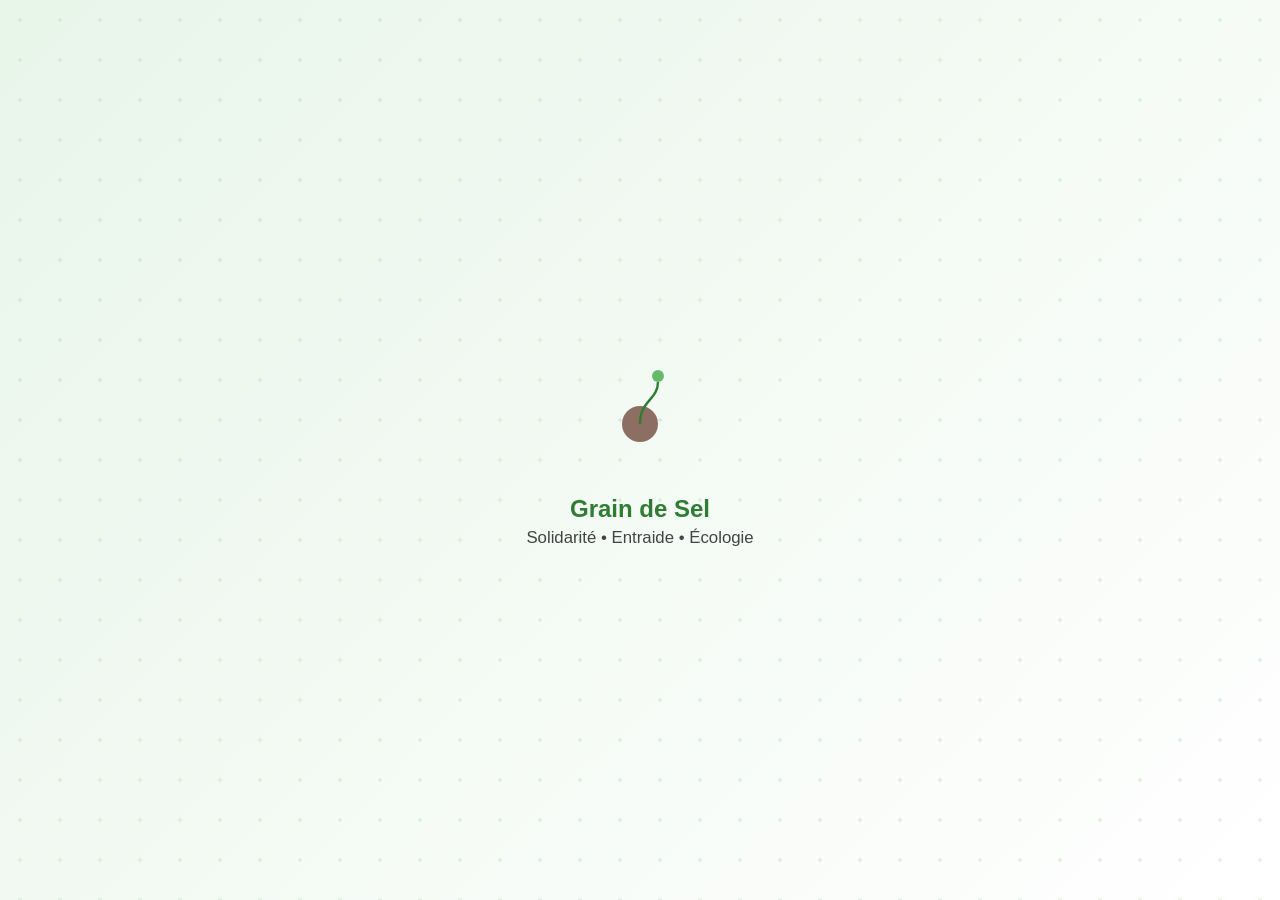
<file: 0utils/divers/mouv_index.html>
<html lang="fr">
<head>
 <meta http-equiv="Content-Type" content="text/html; charset=utf-8">
 <META NAME="Robots" CONTENT="none">
<TITLE>Grain de sel</TITLE>
<!-- <link rel="icon" href="http://gfait.free.fr/Grain/0utils/img/ICON-G.ico" type="image/x-icon">  --!>
	<link rel="stylesheet" href="mouv_style.css"/>


</head>

<body>

<section class="grain-animation">

  <div class="slide active">
    <svg viewBox="0 0 200 200" class="icon">
      <circle cx="100" cy="120" r="30" class="soil"/>
      <path d="M100 120 C100 80, 130 80, 130 50" class="stem"/>
      <circle cx="130" cy="40" r="10" class="leaf"/>
    </svg>
    <h1>Grain de Sel</h1>
    <p>Solidarité • Entraide • Écologie</p>
  </div>

  <div class="slide">
    <svg viewBox="0 0 200 200" class="icon">
      <circle cx="60" cy="100" r="20" class="node"/>
      <circle cx="140" cy="100" r="20" class="node"/>
      <path d="M80 100 Q100 60 120 100" class="flow"/>
      <path d="M120 100 Q100 140 80 100" class="flow"/>
    </svg>
    <h2>Don libre</h2>
    <p>Sans échange direct</p>
  </div>

  <div class="slide">
    <svg viewBox="0 0 200 200" class="icon">
      <circle cx="70" cy="100" r="20" class="person"/>
      <circle cx="130" cy="100" r="20" class="person"/>
      <path d="M70 120 Q100 150 130 120" class="hands"/>
    </svg>
    <h2>Communauté</h2>
    <p>Chacun donne quand il peut</p>
  </div>

  <div class="slide">
    <svg viewBox="0 0 200 200" class="icon">
      <circle cx="100" cy="100" r="50" class="pulse"/>
    </svg>
    <h2>Rejoignez-nous</h2>
    <p>WhatsApp : GRAINS DE SEL 06</p>
  </div>

</section>

<!--	<script type='text/javascript' src='mouv_style.js'></script>  --!>

<script>
document.addEventListener("DOMContentLoaded", () => {
  const slides = document.querySelectorAll(".slide");
  let index = 0;

  function nextSlide() {
    slides[index].classList.remove("active");
    index = (index + 1) % slides.length;
    slides[index].classList.add("active");
  }

  setInterval(nextSlide, 6000);
});
</script>

</body>
</html>
</file>
<file: 0utils/divers/mouv_style.css>
body {
  margin: 0;
  font-family: Arial, sans-serif;
  width: 100%;
  height: 100%;
  overflow: hidden;
}

html {
  width: 100%;
  height: 100%;
  overflow: hidden;
}

.grain-animation {
  width: 100%;
  height: 100%;
  background: linear-gradient(135deg, #e8f5e9, #ffffff);
  display: flex;
  align-items: center;
  justify-content: center;
  overflow: hidden;
  position: relative;
}

.grain-animation::before {
  content: "";
  position: absolute;
  inset: 0;
  background-image: radial-gradient(#a5d6a7 2px, transparent 2px);
  background-size: 40px 40px;
  animation: floatBg 20s linear infinite;
  opacity: 0.3;
  pointer-events: none;
}

@keyframes floatBg {
  from { transform: translateY(0); }
  to { transform: translateY(-50px); }
}

.slide {
  position: absolute;
  inset: 0;
  display: flex;
  flex-direction: column;
  align-items: center;
  justify-content: center;
  text-align: center;
  opacity: 0;
  transform: translateY(12px) scale(0.98);
  transition: opacity 1.5s ease, transform 1.5s ease;
  max-width: 600px;
  margin: auto;
  padding: .5rem;
  box-sizing: border-box;
}

.slide.active {
  opacity: 1;
  transform: translateY(0) scale(1);
}

.icon {
  width: 120px;
  height: 120px;
  margin-bottom: 20px;
}

h1, h2 {
  color: #2e7d32;
  margin: .2rem 0;
}

p {
  color: #444;
  font-size: 1.05em;
  margin: .15rem 0 0;
}

.stem {
  stroke: #2e7d32;
  stroke-width: 4;
  fill: none;
  stroke-dasharray: 100;
  stroke-dashoffset: 100;
  animation: grow 3s ease forwards;
}

.leaf {
  fill: #66bb6a;
  opacity: 0;
  animation: appear 2s ease forwards 2s;
}

.soil {
  fill: #8d6e63;
}

.flow {
  stroke: #43a047;
  stroke-width: 3;
  fill: none;
  stroke-dasharray: 120;
  stroke-dashoffset: 120;
  animation: flowAnim 4s linear infinite;
}

.node {
  fill: #66bb6a;
}

.person {
  fill: #81c784;
}

.hands {
  stroke: #2e7d32;
  stroke-width: 4;
  fill: none;
  stroke-dasharray: 100;
  stroke-dashoffset: 100;
  animation: drawHands 3s ease forwards;
}

.pulse {
  fill: none;
  stroke: #66bb6a;
  stroke-width: 4;
  animation: pulseAnim 2s infinite;
}

@keyframes grow {
  to { stroke-dashoffset: 0; }
}

@keyframes appear {
  to { opacity: 1; }
}

@keyframes flowAnim {
  to { stroke-dashoffset: 0; }
}

@keyframes drawHands {
  to { stroke-dashoffset: 0; }
}

@keyframes pulseAnim {
  0% { r: 40; opacity: 1; }
  100% { r: 60; opacity: 0; }
}
</file>
